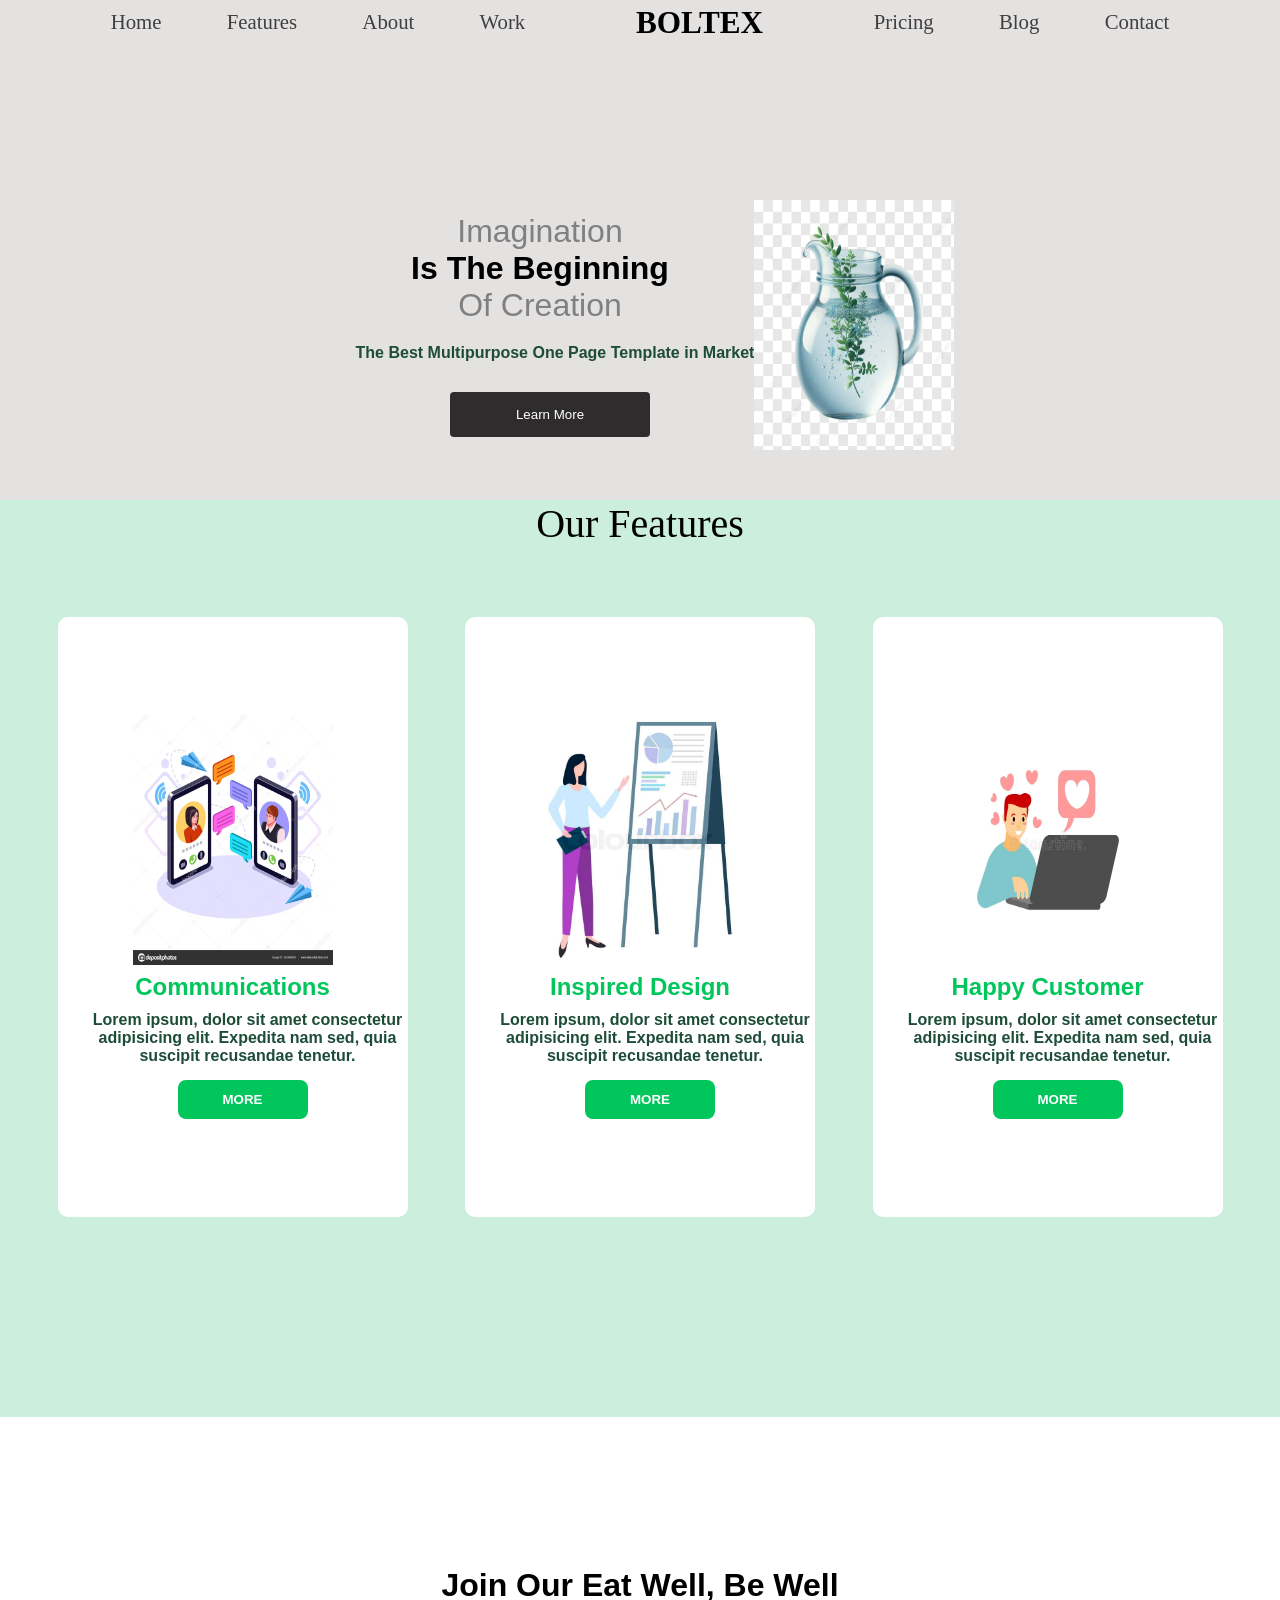
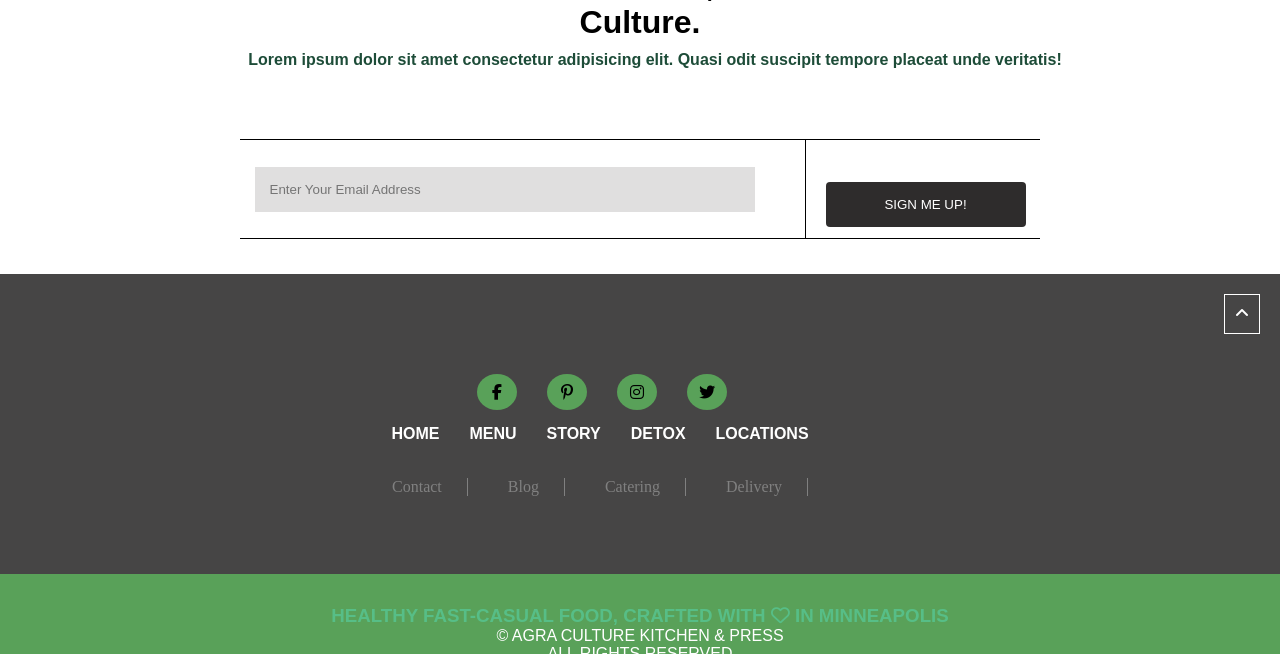
<file: index/index.html>
<!DOCTYPE html>
<html lang="en">

<head>
    <meta charset="UTF-8">
    <meta name="viewport" content="width=device-width, initial-scale=1.0">
    <title>Document</title>
    <link rel="stylesheet" href="../style/style.css">
    <link rel="stylesheet" href="../style/shop.css">
    <link rel="stylesheet" href="https://cdnjs.cloudflare.com/ajax/libs/font-awesome/6.5.1/css/all.min.css">
</head>

<body>
    <div class="container">
        <div class="first-flex">
            <ol class="items">
                <a href="index.html">Home</a>
                <a href="../features/features.html">Features</a>
                <a href="../about/about.html">About</a>
                <a href="../work/work.html">Work</a>
            </ol>
            <h2>BOLTEX</h2>
            <ol class="items">
                <a href="../price/price.html">Pricing</a>
                <a href="../blog/blog.html">Blog</a>
                <a href="../contact/contact.html">Contact</a>
            </ol>
        </div>
        <div class="content">
            <div class="box">
                <span class="same">Imagination</span>
                <h1>Is The Beginning</h1>
                <span class="same">Of Creation</span>
                <p class="space">The Best Multipurpose One Page Template in Market</p>
                <button>Learn More</button>
            </div>
            <img src="../imgs/pngtree-water-jug-pitcher-png-image_12466949.png" alt="">
        </div>


    </div>
<!-- features -->
    <div class="container-2">
        <span class="features">Our Features</span>
    <div class="container3">
        <div class="cards">
            <img src="../imgs/depositphotos_242499552-stock-illustration-two-people-man-woman-character.jpg" alt="Communication">
            <h2 class="h2">Communications</h2>
            <p>Lorem ipsum, dolor sit amet consectetur adipisicing elit. Expedita nam sed, quia suscipit recusandae tenetur.</p>
            <button class="button">MORE</button>
        </div>
        <div class="cards">
            <img src="../imgs/COLOURBOX48403929.jpg" alt="Inspired Design">
            <h2 class="h2">Inspired Design</h2>
            <p>Lorem ipsum, dolor sit amet consectetur adipisicing elit. Expedita nam sed, quia suscipit recusandae tenetur.</p>
            <button class="button">MORE</button>
        </div>
        <div class="cards">
            <img src="../imgs/man-smiles-his-laptop-surrounded-hearts-concept-online-dating-virtual-love-romantic-chatting-social-media-393561563.jpg" alt="Happy Customer">
            <h2 class="h2">Happy Customer</h2>
            <p>Lorem ipsum, dolor sit amet consectetur adipisicing elit. Expedita nam sed, quia suscipit recusandae tenetur.</p>
            <button class="button">MORE</button>
        </div>
    </div>
    </div>

    <!-- footer -->
     <h1 class="heading">Join Our Eat Well, Be Well</h1>
    <h1>Culture.</h1>
    <p>Lorem ipsum dolor sit amet consectetur adipisicing elit. Quasi odit suscipit tempore placeat unde veritatis!
    </p>
    <div class="main">
        <div class="content2">
            <div class="line">
                <input type="email" name="email" placeholder="Enter Your Email Address">
            </div>
            <button>SIGN ME UP!</button>
        </div>
    </div>
    <div class="box2">
        <div class="up-icon">
            <i class="fa-solid fa-angle-up"></i>
        </div>
        <div class="scnd-div">
        <div class="icons">
            <i class="fa-brands fa-facebook-f"></i>
            <i class="fa-brands fa-pinterest-p"></i>
            <i class="fa-brands fa-instagram"></i>
            <i class="fa-brands fa-twitter"></i>
        </div>
        </div>
        <div class="imp">
            <strong>HOME</strong>
            <strong>MENU</strong>
            <strong>STORY</strong>
            <strong>DETOX</strong>
            <strong>LOCATIONS</strong>
        </div>

        <div class="info">
            <a href="#">Contact</a>
            <a href="#">Blog</a>
            <a href="#">Catering</a>
            <a href="#">Delivery</a>
        </div>
    </div>

    <footer>
        <h3>HEALTHY FAST-CASUAL FOOD, CRAFTED WITH <i class="fa-regular fa-heart"></i> IN MINNEAPOLIS</h3>
        <span>&copy; AGRA CULTURE KITCHEN & PRESS</span>
        <span>ALL RIGHTS RESERVED</span>
    </footer>
</body>

</html>
</file>
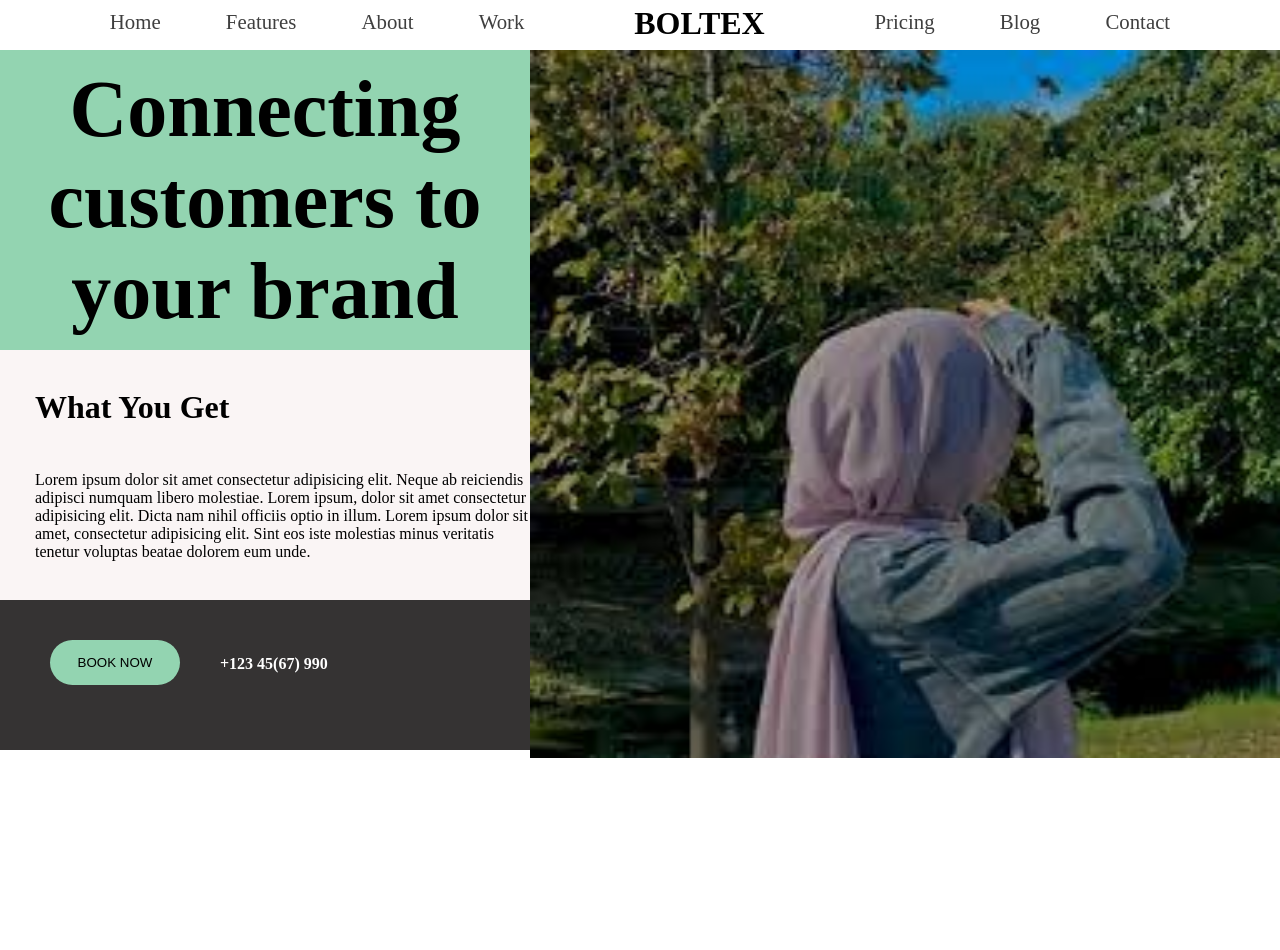
<file: about/about.html>
<!DOCTYPE html>
<html lang="en">
  <head>
    <meta charset="UTF-8" />
    <meta name="viewport" content="width=device-width, initial-scale=1.0" />
    <link rel="stylesheet" href="../style/about.css" />
    <title>About</title>
  </head>
  <body>
    <div class="first-flex">
            <ol class="items">
                <a href="../index/index.html">Home</a>
                <a href="../features/features.html">Features</a>
                <a href="about.html">About</a>
                <a href="../work/work.html">Work</a>
            </ol>
            <h2>BOLTEX</h2>
            <ol class="items">
                <a href="../price/price.html">Pricing</a>
                <a href="../blog/blog.html">Blog</a>
                <a href="../contact/contact.html">Contact</a>
            </ol>
        </div>

    <div class="container">
      <div class="main">
        <div class="box1">
          <h1>Connecting customers to your brand</h1>
        </div>
        <div class="box2">
          <div class="nested_box">
            <h2>What You Get</h2>
            <p>
              Lorem ipsum dolor sit amet consectetur adipisicing elit. Neque ab
              reiciendis adipisci numquam libero molestiae. Lorem ipsum, dolor
              sit amet consectetur adipisicing elit. Dicta nam nihil officiis
              optio in illum. Lorem ipsum dolor sit amet, consectetur
              adipisicing elit. Sint eos iste molestias minus veritatis tenetur
              voluptas beatae dolorem eum unde.
            </p>
          </div>
        </div>
        <div class="box3">
          <button>BOOK NOW</button>
          <p class="num">+123 45(67) 990</p>
        </div>
      </div>

      <div class="img">
        <img src="../imgs/girl.jpg" alt="Waleeja Wahab" />
      </div>
    </div>
  </body>
</html>
</file>
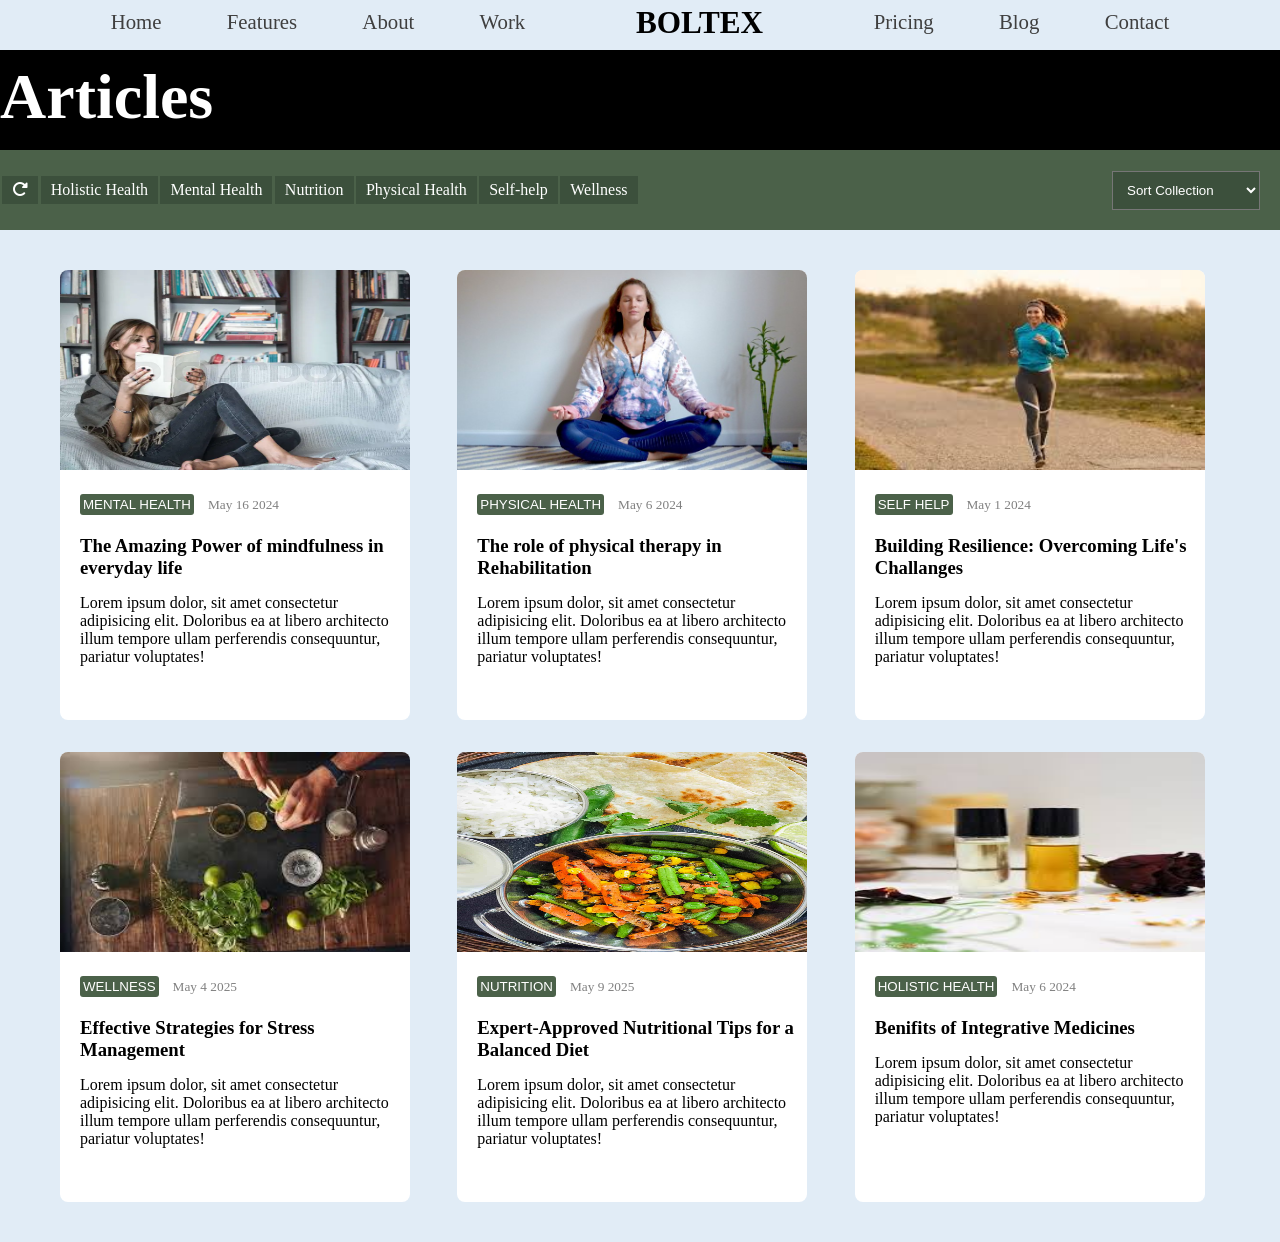
<file: blog/blog.html>
<!DOCTYPE html>
<html lang="en">
  <head>
    <meta charset="UTF-8" />
    <meta name="viewport" content="width=device-width, initial-scale=1.0" />
    <link
      rel="stylesheet"
      href="https://cdnjs.cloudflare.com/ajax/libs/font-awesome/6.5.1/css/all.min.css"
    />
    <link rel="stylesheet" href="../style/blog.css" />
    <title>Blog</title>
  </head>
  <body>
    <!-- web navbar -->
    <div class="first-flex">
      <ol class="items">
        <a href="../index/index.html">Home</a>
        <a href="../features/features.html">Features</a>
        <a href="../about/about.html">About</a>
        <a href="../work/work.html">Work</a>
      </ol>
      <h2>BOLTEX</h2>
      <ol class="items">
        <a href="../price/price.html">Pricing</a>
        <a href="blog.html">Blog</a>
        <a href="../contact/contact.html">Contact</a>
      </ol>
    </div>

    <!-- Article banner -->
    <div class="article">
      <h1>Articles</h1>
    </div>

    <!-- article navbar -->
    <nav class="art-nav">
      <div class="links">
        <a href="index.html"><i class="fa-solid fa-rotate-right"></i></a>
        <a href="#">Holistic Health</a>
        <a href="#">Mental Health</a>
        <a href="#">Nutrition</a>
        <a href="#">Physical Health</a>
        <a href="#">Self-help</a>
        <a href="#">Wellness</a>
      </div>

      <div class="dropdown">
        <select>
          <option value="">Sort Collection</option>
          <option value="">Price: Low to high</option>
          <option value="">Price: High to low</option>
          <option value="">Newest</option>
        </select>
      </div>
    </nav>

    <!-- Body -->
    <article>
      <div class="box">
        <img src="../imgs/reading.webp" alt="" />
        <button>MENTAL HEALTH</button>
        <small>May 16 2024</small>
        <h3>The Amazing Power of mindfulness in everyday life</h3>
        <p>
          Lorem ipsum dolor, sit amet consectetur adipisicing elit. Doloribus ea
          at libero architecto illum tempore ullam perferendis consequuntur,
          pariatur voluptates!
        </p>
      </div>
      <div class="box">
        <img src="../imgs/yoga.jpg" alt="" />
        <button>PHYSICAL HEALTH</button>
        <small>May 6 2024</small>
        <h3>The role of physical therapy in Rehabilitation</h3>
        <p>
          Lorem ipsum dolor, sit amet consectetur adipisicing elit. Doloribus ea
          at libero architecto illum tempore ullam perferendis consequuntur,
          pariatur voluptates!
        </p>
      </div>
      <div class="box">
        <img src="../imgs/running.jpg" alt="" />
        <button>SELF HELP</button>
        <small>May 1 2024</small>
        <h3>Building Resilience: Overcoming Life's Challanges</h3>
        <p>
          Lorem ipsum dolor, sit amet consectetur adipisicing elit. Doloribus ea
          at libero architecto illum tempore ullam perferendis consequuntur,
          pariatur voluptates!
        </p>
      </div>
      <div class="box">
        <img src="../imgs/herbs.jpg" alt="" />
        <button>WELLNESS</button>
        <small>May 4 2025</small>
        <h3>Effective Strategies for Stress Management</h3>
        <p>
          Lorem ipsum dolor, sit amet consectetur adipisicing elit. Doloribus ea
          at libero architecto illum tempore ullam perferendis consequuntur,
          pariatur voluptates!
        </p>
      </div>
      <div class="box">
        <img src="../imgs/vegetable.jpg" alt="" />
        <button>NUTRITION</button>
        <small>May 9 2025</small>
        <h3>Expert-Approved Nutritional Tips for a Balanced Diet</h3>
        <p>
          Lorem ipsum dolor, sit amet consectetur adipisicing elit. Doloribus ea
          at libero architecto illum tempore ullam perferendis consequuntur,
          pariatur voluptates!
        </p>
      </div>
      <div class="box">
        <img src="../imgs/perfume.jpg" alt="" />
        <button>HOLISTIC HEALTH</button>
        <small>May 6 2024</small>
        <h3>Benifits of Integrative Medicines</h3>
        <p>
          Lorem ipsum dolor, sit amet consectetur adipisicing elit. Doloribus ea
          at libero architecto illum tempore ullam perferendis consequuntur,
          pariatur voluptates!
        </p>
      </div>
    </article>
  </body>
</html>
</file>
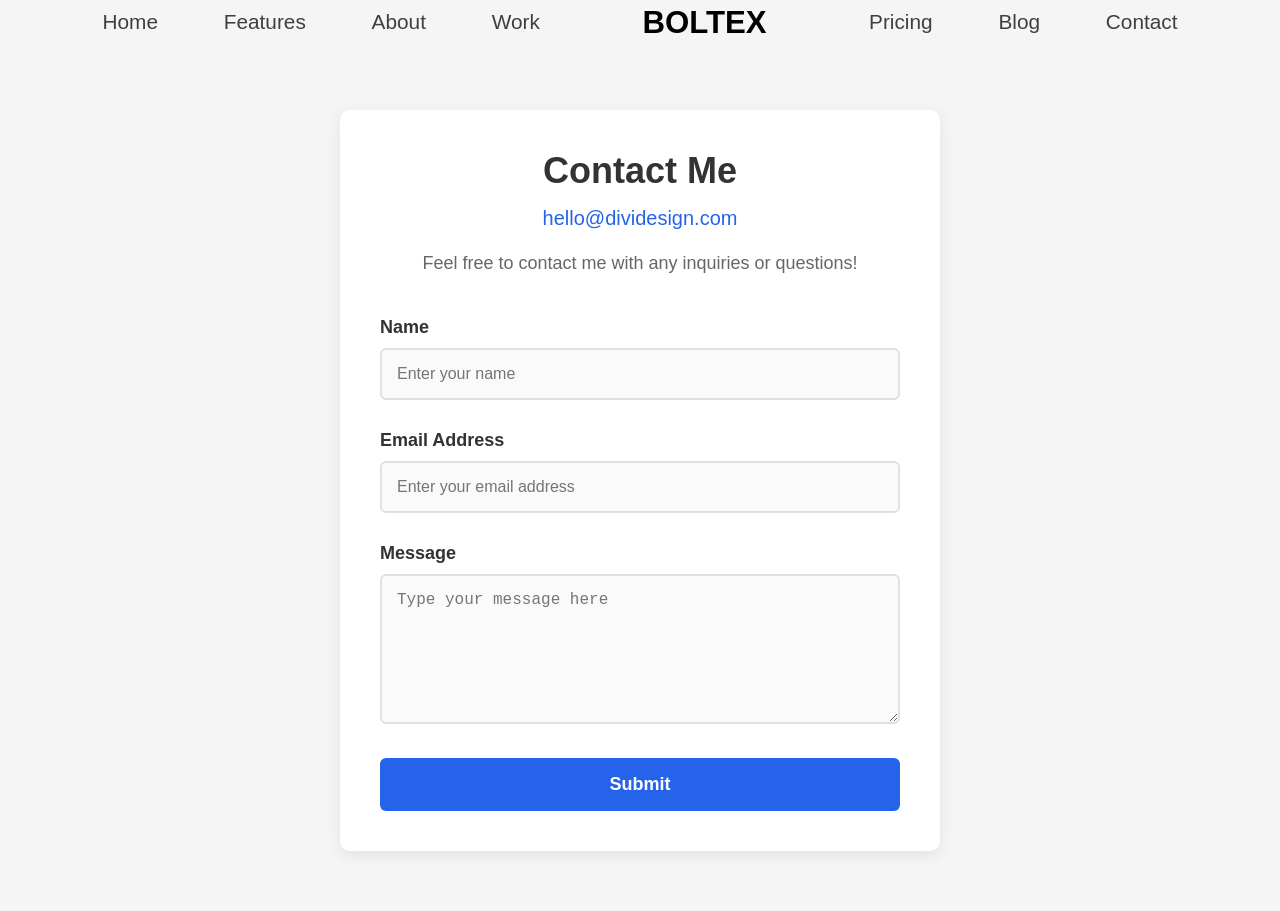
<file: contact/contact.html>
<!doctype html>
<html lang="en">
  <head>
    <meta charset="UTF-8" />
    <meta name="viewport" content="width=device-width, initial-scale=1.0" />
    <title>Contact Me - Dividesign</title>
    <style>
      * {
        margin: 0;
        padding: 0;
        box-sizing: border-box;
      }

      body {
        background-color: #f5f5f5;
        font-family: Arial, sans-serif;
      }

      /* navbar */
      .first-flex {
        display: flex;
        justify-content: space-evenly;
        height: 50px;
        font-size: 1.3rem;
      }

      .first-flex h2 {
        padding-top: 5px;
      }

      .items {
        padding-top: 10px;
      }

      .items a {
        padding: 30px;
      }

      a {
        text-decoration: none;
        color: rgb(63, 63, 63);
      }

      a:hover {
        color: gray;
      }

      /* body */
      .container {
        width: 100%;
        padding: 20px;
      }

      .contact-card {
        width: 90%;
        max-width: 600px;
        margin: 40px auto;
        background-color: white;
        border-radius: 10px;
        padding: 40px;
        box-shadow: 0 4px 15px rgba(0, 0, 0, 0.08);
      }

      .contact-title {
        color: #333;
        font-size: 36px;
        font-weight: bold;
        margin-bottom: 15px;
        text-align: center;
      }

      .contact-email {
        color: #2563eb;
        font-size: 20px;
        text-align: center;
        margin-bottom: 20px;
        display: block;
        text-decoration: none;
      }

      .contact-email:hover {
        text-decoration: underline;
      }

      .contact-description {
        color: #666;
        font-size: 18px;
        text-align: center;
        margin-bottom: 40px;
        line-height: 1.5;
      }

      .form-group {
        margin-bottom: 30px;
      }

      .form-label {
        color: #333;
        font-size: 18px;
        font-weight: bold;
        margin-bottom: 10px;
        display: block;
      }

      .form-input {
        width: 100%;
        padding: 15px;
        border: 2px solid #e0e0e0;
        border-radius: 6px;
        font-size: 16px;
        background-color: #fafafa;
      }

      .form-input:focus {
        outline: none;
        border-color: #2563eb;
        background-color: white;
      }

      textarea.form-input {
        min-height: 150px;
        resize: vertical;
      }

      .submit-btn {
        background-color: #2563eb;
        color: white;
        border: none;
        border-radius: 6px;
        padding: 16px 30px;
        font-size: 18px;
        font-weight: bold;
        cursor: pointer;
        width: 100%;
        display: block;
      }

      .submit-btn:hover {
        background-color: #1d4ed8;
      }
    </style>
  </head>
  <body>
    <!-- navbar -->
    <div class="first-flex">
      <ol class="items">
        <a href="../index/index.html">Home</a>
        <a href="../features/features.html">Features</a>
        <a href="../about/about.html">About</a>
        <a href="../work/work.html">Work</a>
      </ol>
      <h2>BOLTEX</h2>
      <ol class="items">
        <a href="../price/price.html">Pricing</a>
        <a href="../blog/blog.html">Blog</a>
        <a href="contact.html">Contact</a>
      </ol>
    </div>

    <!-- body -->
    <div class="container">
      <div class="contact-card">
        <h1 class="contact-title">Contact Me</h1>
        <a href="mailto:hello@dividesign.com" class="contact-email"
          >hello@dividesign.com</a
        >
        <p class="contact-description">
          Feel free to contact me with any inquiries or questions!
        </p>

        <form>
          <div class="form-group">
            <label class="form-label">Name</label>
            <input
              type="text"
              class="form-input"
              placeholder="Enter your name"
            />
          </div>

          <div class="form-group">
            <label class="form-label">Email Address</label>
            <input
              type="email"
              class="form-input"
              placeholder="Enter your email address"
            />
          </div>

          <div class="form-group">
            <label class="form-label">Message</label>
            <textarea
              class="form-input"
              placeholder="Type your message here"
            ></textarea>
          </div>

          <button type="button" class="submit-btn">Submit</button>
        </form>
      </div>
    </div>
  </body>
</html>
</file>
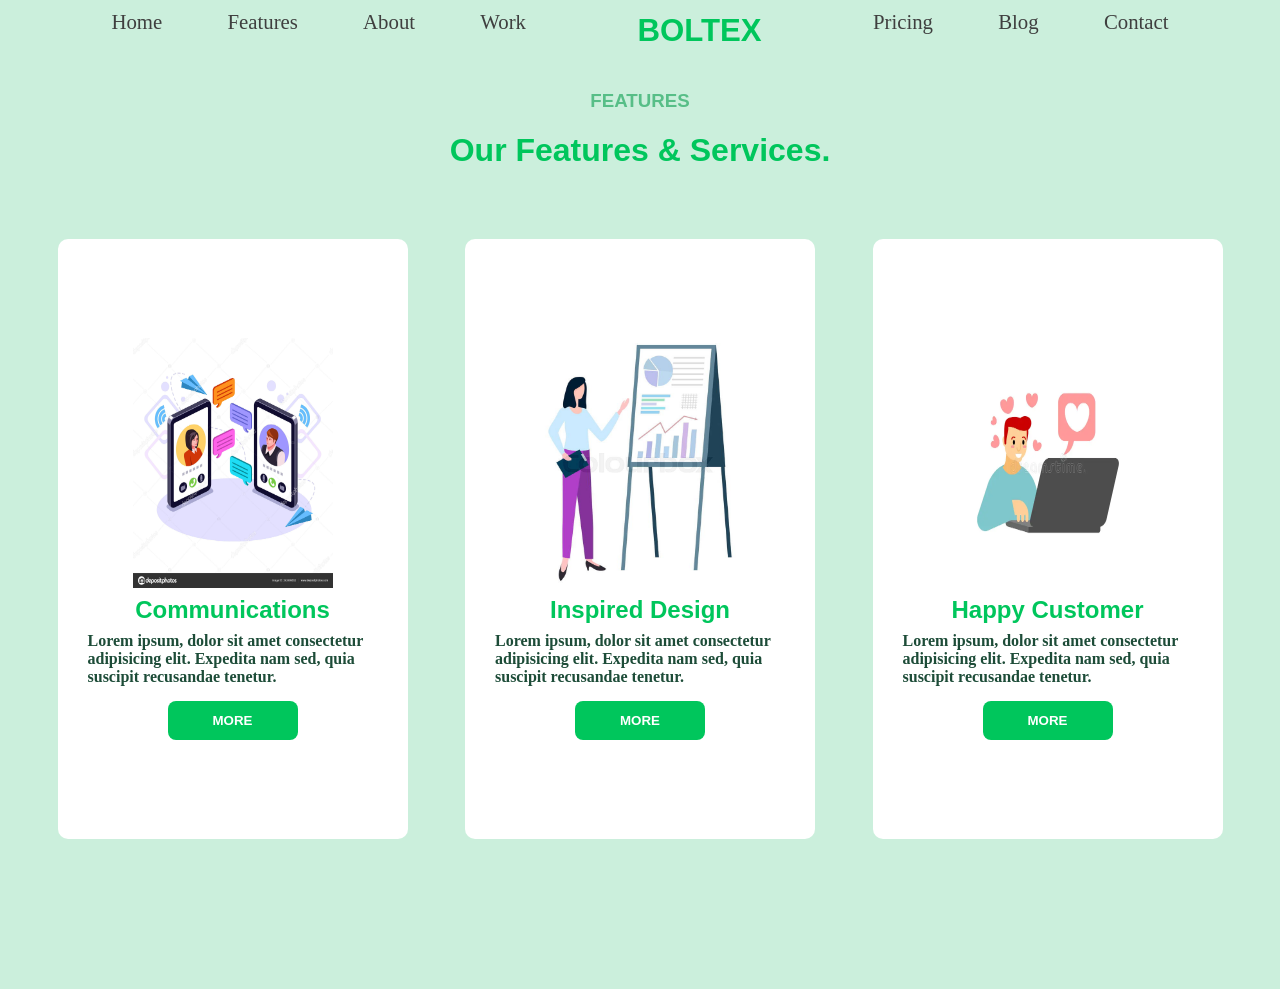
<file: features/features.html>
<!doctype html>
<html lang="en">
  <head>
    <meta charset="UTF-8" />
    <meta name="viewport" content="width=device-width, initial-scale=1.0" />
    <title>Document</title>
    <style>
      * {
        margin: 0;
        padding: 0;
        box-sizing: border-box;
      }

      /* navbar */

      .first-flex {
        display: flex;
        justify-content: space-evenly;
        height: 50px;
        font-size: 1.3rem;
      }

      .first-flex h2 {
        padding-top: 5px;
      }

      .items {
        padding-top: 10px;
      }

      .items a {
        padding: 30px;
      }

      a {
        text-decoration: none;
        color: rgb(63, 63, 63);
      }

      a:hover {
        color: gray;
      }

      /* body */
      body {
        background-color: rgb(203, 239, 220);
      }

      .container {
        margin-top: 70px;
        margin-bottom: 150px;
        display: flex;
        justify-content: space-evenly;
        align-items: start;
      }

      img {
        width: 200px;
        height: 250px;
      }

      .cards {
        width: 350px;
        height: 600px;
        background-color: #fff;
        display: flex;
        justify-content: center;
        align-items: center;
        flex-direction: column;
        border-radius: 10px;
      }
      p {
        margin-left: 30px;
        margin-left: 30px;
      }

      h3 {
        text-align: center;
        margin-top: 40px;
        color: rgb(87, 190, 135);
        font-family:
          "Gill Sans", "Gill Sans MT", Calibri, "Trebuchet MS", sans-serif;
      }

      h1 {
        text-align: center;
        margin-top: 20px;
        color: rgb(0, 198, 92);
        font-family: "Segoe UI", Tahoma, Geneva, Verdana, sans-serif;
      }
      h2 {
        color: rgb(0, 198, 92);
        font-family:
          "Lucida Sans", "Lucida Sans Regular", "Lucida Grande",
          "Lucida Sans Unicode", Geneva, Verdana, sans-serif;
        margin-top: 8px;
      }
      p {
        color: rgb(29, 76, 56);
        font-weight: bold;
        margin-top: 8px;
      }

      button {
        padding: 12px;
        width: 130px;
        border: none;
        border-radius: 8px;
        background-color: rgb(0, 198, 92);
        color: white;
        font-weight: bold;
        margin-top: 15px;
      }

      button:hover {
        background-color: #fff;
        color: rgb(0, 198, 92);
      }
    </style>
  </head>
  <body>
    <!-- navbar -->
    <div class="first-flex">
      <ol class="items">
        <a href="../index/index.html">Home</a>
        <a href="features.html">Features</a>
        <a href="../about/about.html">About</a>
        <a href="../work/work.html">Work</a>
      </ol>
      <h2>BOLTEX</h2>
      <ol class="items">
        <a href="../price/price.html">Pricing</a>
        <a href="../blog/blog.html">Blog</a>
        <a href="../contact/contact.html">Contact</a>
      </ol>
    </div>

    <h3>FEATURES</h3>
    <h1>Our Features & Services.</h1>
    <div class="container">
      <div class="cards">
        <img
          src="../imgs/depositphotos_242499552-stock-illustration-two-people-man-woman-character.jpg"
          alt="Communication"
        />
        <h2>Communications</h2>
        <p>
          Lorem ipsum, dolor sit amet consectetur adipisicing elit. Expedita nam
          sed, quia suscipit recusandae tenetur.
        </p>
        <button>MORE</button>
      </div>
      <div class="cards">
        <img src="../imgs/COLOURBOX48403929.jpg" alt="Inspired Design" />
        <h2>Inspired Design</h2>
        <p>
          Lorem ipsum, dolor sit amet consectetur adipisicing elit. Expedita nam
          sed, quia suscipit recusandae tenetur.
        </p>
        <button>MORE</button>
      </div>
      <div class="cards">
        <img
          src="../imgs/man-smiles-his-laptop-surrounded-hearts-concept-online-dating-virtual-love-romantic-chatting-social-media-393561563.jpg"
          alt="Happy Customer"
        />
        <h2>Happy Customer</h2>
        <p>
          Lorem ipsum, dolor sit amet consectetur adipisicing elit. Expedita nam
          sed, quia suscipit recusandae tenetur.
        </p>
        <button>MORE</button>
      </div>
    </div>
  </body>
</html>
</file>
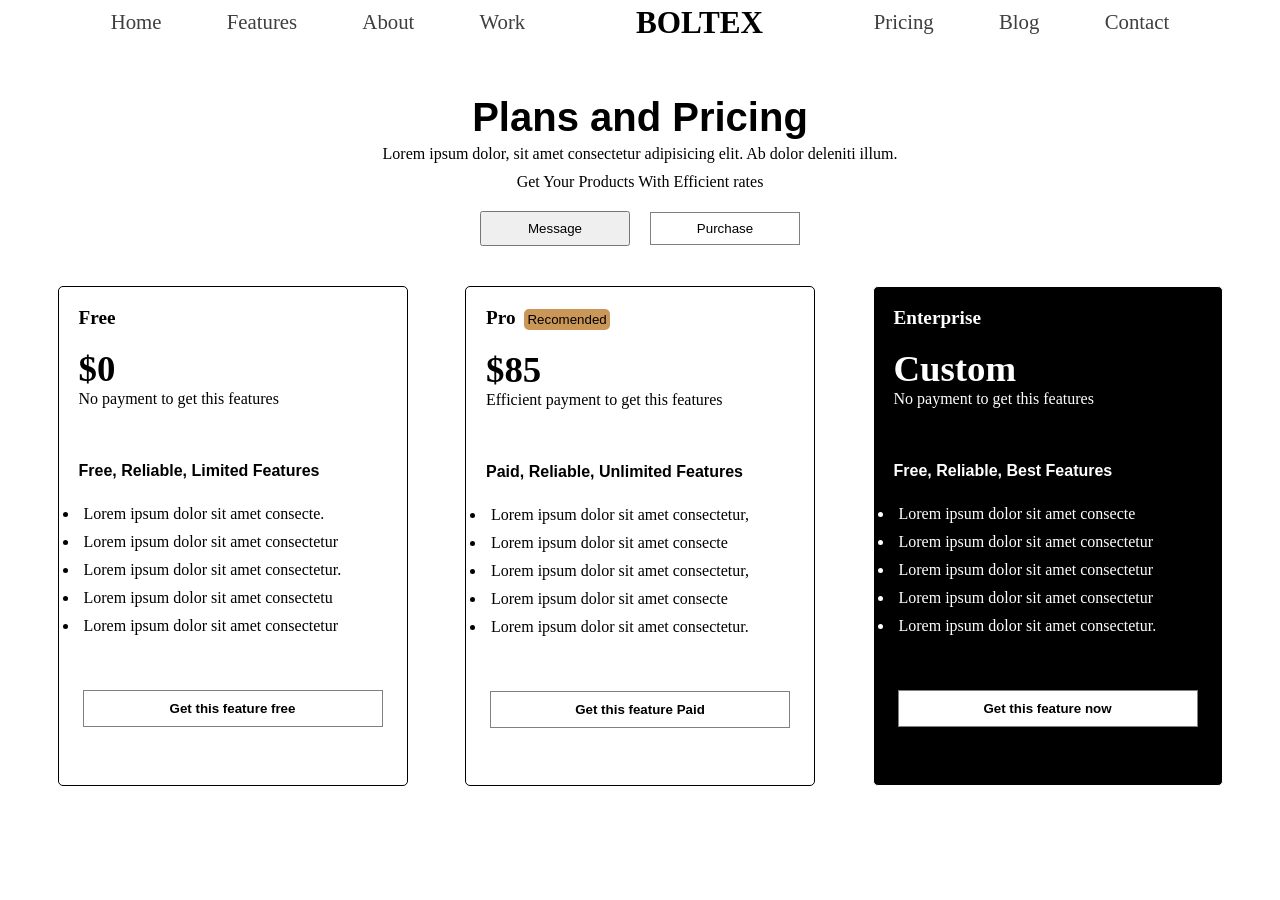
<file: price/price.html>
<!DOCTYPE html>
<html lang="en">
  <head>
    <meta charset="UTF-8" />
    <meta name="viewport" content="width=device-width, initial-scale=1.0" />
    <title>Price</title>
    <link rel="stylesheet" href="../style/price.css" />
  </head>
  <body>
    <!-- navbar -->
    <div class="first-flex">
      <ol class="items">
        <a href="../index/index.html">Home</a>
        <a href="../features/features.html">Features</a>
        <a href="../about/about.html">About</a>
        <a href="../work/work.html">Work</a>
      </ol>
      <h2>BOLTEX</h2>
      <ol class="items">
        <a href="price.html">Pricing</a>
        <a href="../blog/blog.html">Blog</a>
        <a href="../contact/contact.html">Contact</a>
      </ol>
    </div>

    <!-- first sec -->
    <div class="container">
      <h1>Plans and Pricing</h1>
      <p>
        Lorem ipsum dolor, sit amet consectetur adipisicing elit. Ab dolor
        deleniti illum.
      </p>
      <p>Get Your Products With Efficient rates</p>
    </div>
    <!-- buttons -->
    <div class="btns">
      <button>Message</button>
      <button style="background-color: white; border: 1px solid gray;">Purchase</button>
    </div>

    <!-- cards sec -->
    <div class="cards">
      <!-- first card -->
      <div class="box">
        <strong>Free</strong><br><br>
        <h2>$0</h2>
        <p>No payment to get this features</p><br><br>
        <br />
        <strong style="font-family: 'Lucida Sans', 'Lucida Sans Regular', 'Lucida Grande', 'Lucida Sans Unicode', Geneva, Verdana, sans-serif; font-size: 1rem;">Free, Reliable, Limited Features</strong>
        <ul>
          <li>Lorem ipsum dolor sit amet consecte.</li>
          <li>Lorem ipsum dolor sit amet consectetur</li>
          <li>Lorem ipsum dolor sit amet consectetur.</li>
          <li>Lorem ipsum dolor sit amet consectetu</li>
          <li>Lorem ipsum dolor sit amet consectetur</li>
        </ul>
        <div class="last-btn">
        <button>Get this feature free</button>
        </div>
      </div>

      <!-- second card -->
      <div class="box box2">
        <strong>Pro</strong>
        <button class="tagline">Recomended</button><br><br>
        <h2>$85</h2>
        <p>Efficient payment to get this features</p><br><br><br>
        <strong style="font-family: 'Lucida Sans', 'Lucida Sans Regular', 'Lucida Grande', 'Lucida Sans Unicode', Geneva, Verdana, sans-serif; font-size: 1rem;">Paid, Reliable, Unlimited Features</strong>
        <ul>
          <li>Lorem ipsum dolor sit amet consectetur,</li>
          <li>Lorem ipsum dolor sit amet consecte</li>
          <li>Lorem ipsum dolor sit amet consectetur,</li>
          <li>Lorem ipsum dolor sit amet consecte</li>
          <li>Lorem ipsum dolor sit amet consectetur.</li>
        </ul>
        <div class="last-btn">
        <button>Get this feature Paid</button>
        </div>
      </div>

      <!-- third card -->
      <div class="box box3">
        <strong>Enterprise</strong><br><br>
        <h2>Custom</h2>
        <p>No payment to get this features</p><br><br>
        <br />
        <strong style="font-family: 'Lucida Sans', 'Lucida Sans Regular', 'Lucida Grande', 'Lucida Sans Unicode', Geneva, Verdana, sans-serif; font-size: 1rem;">Free, Reliable, Best Features</strong>
        <ul>
            <li>Lorem ipsum dolor sit amet consecte</li>
          <li>Lorem ipsum dolor sit amet consectetur</li>
          <li>Lorem ipsum dolor sit amet consectetur</li>
          <li>Lorem ipsum dolor sit amet consectetur</li>
          <li>Lorem ipsum dolor sit amet consectetur.</li>
        </ul>
        <div class="last-btn">
        <button>Get this feature now</button>
        </div>
      </div>
    </div>
  </body>
</html>
</file>
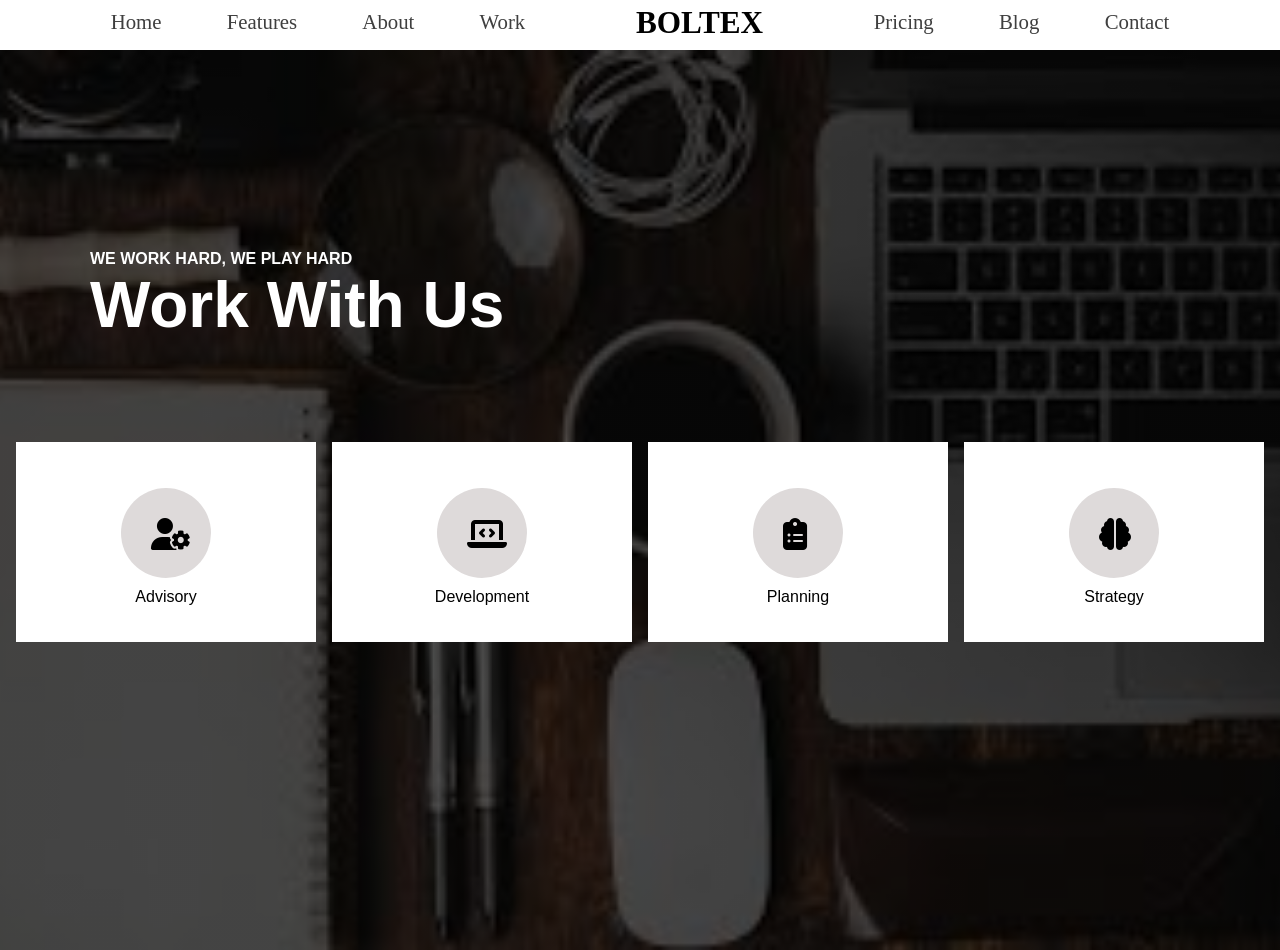
<file: work/work.html>
<!DOCTYPE html>
<html lang="en">
  <head>
    <meta charset="UTF-8" />
    <meta name="viewport" content="width=device-width, initial-scale=1.0" />
    <link rel="stylesheet" href="../style/work.css" />
    <link rel="stylesheet" href="https://cdnjs.cloudflare.com/ajax/libs/font-awesome/6.5.0/css/all.min.css"/>
    <title>Work</title>
  </head>
  <body>
    <!-- navbar -->
          <div class="first-flex">
            <ol class="items">
                <a href="../index/index.html">Home</a>
                <a href="../features/features.html">Features</a>
                <a href="../about/about.html">About</a>
                <a href="work.html">Work</a>
            </ol>
            <h2>BOLTEX</h2>
            <ol class="items">
                <a href="../price/price.html">Pricing</a>
                <a href="../blog/blog.html">Blog</a>
                <a href="../contact/contact.html">Contact</a>
            </ol>
        </div>
        <!-- body -->
    <section class="container">
      <div class="content">
        <h4>WE WORK HARD, WE PLAY HARD</h4>
        <h1>Work With Us</h1>
      </div>

      <div class="boxes">
        <div class="box">
          <div class="icon">
            <i class="fa-solid fa-user-gear"></i>
          </div>
          <p>Advisory</p>
        </div>
      
        <div class="box">
          <div class="icon">
            <i class="fa-solid fa-laptop-code"></i>
          </div>
          <p>Development</p>
        </div>
        <div class="box">
          <div class="icon">
            <i class="fa-solid fa-clipboard-list"></i>
          </div>
          <p>Planning</p>
        </div>
        <div class="box">
          <div class="icon">
            <i class="fa-solid fa-brain"></i>
          </div>
          <p>Strategy</p>
        </div>
      </div>
    </section>
  </body>
</html>
</file>
<file: style/style.css>
*{
    margin: 0;
    padding: 0;
    box-sizing: border-box;
}

.container{
    width: 100vw;
    height: 500px;
    background-color: #e4e1e1;
}
/* navbar */

.first-flex {
  display: flex;
  justify-content: space-evenly;
  height: 50px;
  font-size: 1.3rem;
}

.first-flex h2{
  padding-top: 5px;
}

.items{
  padding-top: 10px;
}

.items a {
  padding: 30px;
}

a {
  text-decoration: none;
  color: rgb(63, 63, 63);
}

a:hover {
  color: gray;
}



.content{
    display: flex;
    justify-content: center;
    align-items: center;
    margin-top: 150px;
}

.box{
display: flex;
justify-content: center;
align-items: center;
flex-direction: column;
}

img{
    width: 250px;
    height: 200px;

}

.same{
    font-size: xx-large;
    color: gray;
    font-family: 'Segoe UI', Tahoma, Geneva, Verdana, sans-serif;
}

.space{
    margin-top: 20px;
}

button{
    margin-top: 30px;
    padding: 15px;
    width: 130px;
    border: none;
    border-radius: 4px;
    background-color: dodgerblue;
    color: white;
}


.container-2{
    background-color: rgb(203, 239, 220);
    text-align: center;
}

.features{
    font-size: 2.5rem;
}
/* features */
.container3{
            margin-top: 70px;
            margin-bottom: 150px;
            display: flex;
            justify-content: space-evenly;
            align-items: start;
            height: 800px;

        }

        img{
            width: 200px;
            height: 250px;
        }

        .cards{
            width: 350px;
            height: 600px;
            background-color: #fff;
            display: flex;
            justify-content: center;
            align-items: center;
            flex-direction: column;
            border-radius: 10px;
        }
        p{
            margin-left: 30px;
            margin-left: 30px;
        }

        h3{
            text-align: center;
            margin-top: 40px;
            color: rgb(87, 190, 135);
            font-family: 'Gill Sans', 'Gill Sans MT', Calibri, 'Trebuchet MS', sans-serif;
        }

        .h2{
            color: rgb(0, 198, 92);
            font-family: 'Lucida Sans', 'Lucida Sans Regular', 'Lucida Grande', 'Lucida Sans Unicode', Geneva, Verdana, sans-serif;
            margin-top: 8px;
        }
        p{
            color: rgb(29, 76, 56);
            font-weight: bold;
            margin-top: 8px;
        }

        .button{
            padding: 12px;
            width: 130px;
            border: none;
            border-radius: 8px;
            background-color:rgb(0, 198, 92) ;
            color: white;
            font-weight: bold;
            margin-top: 15px;
        }

        .button:hover{
            background-color: #fff;
            color: rgb(0, 198, 92);
        }
</file>
<file: style/shop.css>
*{
    margin: 0;
    padding: 0;
    box-sizing: border-box;
}

h1 , p{
    text-align: center;
    font-family: 'Segoe UI', Tahoma, Geneva, Verdana, sans-serif;
}

.heading{
    margin-top: 10px;
}

p{
    margin-top: 10px;
}

.main{
    display: flex;
    justify-content: center;
    align-items: center;
    margin-top: 70px;
}
.content2{
    width: 800px;
    height: 100px;
    display: flex;
    justify-content: center;
    align-items: center;
    border-top: 1px solid black;
    border-bottom: 1px solid black;
}

input{
    padding: 15px;
    background-color: rgb(224, 223, 223);
    width: 500px;
    margin-right: 50px;
    border: none;
}

.line{
    height: 100px;
    display: flex;
    justify-content: center;
    align-items: center;
    border-right: 1px solid black;
}

button{
    padding: 15px;
    margin-left: 20px;
    width: 200px;
    background-color: rgb(46, 44, 44);
    color: white;
}

.box2{
    margin-top: 35px;
    width: 100vw;
    height: 300px;
    background-color: rgb(70, 69, 69);
}

.up-icon{
    margin: 20px;
    cursor: pointer;
    display: inline;
    padding: 10px;
    float: right;
    border: 1px solid white;
    color: white;
}

.scnd-div{
    display: flex;
    justify-content: center;
    align-items: center;
}
.icons{
    width: 250px;
    display: flex;
    justify-content: space-between;
    align-items: center;
    margin-top: 100px;
}

.fa-brands{
    width: 40px;
    padding: 10px;
    background-color: rgb(89, 161, 89);
    border-radius: 50%;
    text-align: center;
}

.fa-brands:hover{
    color: white;
}

.imp{
    display: flex;
    justify-content: center;
    align-items: center;
    margin-right: 80px;
}

.imp strong{
    color: white;
    margin: 15px;
    font-family: 'Gill Sans', 'Gill Sans MT', Calibri, 'Trebuchet MS', sans-serif;
}

.info{
    display: flex;
    justify-content: center;
    align-items: center;
    margin-right: 80px;
}

.info a{
    text-decoration: none;
    color: gray;
    margin: 20px;
    padding-right: 25px;
    border-right: 1px solid gray;
}

footer{
    height:80px;
    display: flex;
    justify-content: center;
    align-items: center;
    flex-direction: column;
    background-color: rgb(89, 161, 89);
    color: white;
    font-family: 'Segoe UI', Tahoma, Geneva, Verdana, sans-serif;
}


button:hover{
    color: black;
    background-color: #fff;
    border: none;
}

input:focus{
    outline: none;
}
</file>
<file: style/about.css>
*{
    margin: 0;
    padding: 0;
    box-sizing: border-box;
}

body {
  overflow: hidden;
}


.first-flex {
  display: flex;
  justify-content: space-evenly;
  height: 50px;
  font-size: 1.3rem;
}

.first-flex h2{
  padding-top: 5px;
}

.items{
  padding-top: 10px;
}

.items a {
  padding: 30px;
}

a {
  text-decoration: none;
  color: rgb(63, 63, 63);
}

a:hover {
  color: gray;
}



.container{
    display: flex;
    justify-content: start;
    align-items: start;
}

.main{
    width: 800px;
    height: 100vh;
}

.box1{
    height: 300px;
    background-color: rgb(147, 212, 177);
    text-align: center;
    font-size: 2.5rem;
    display: flex;
    justify-content: center;
    align-items: center;
    font-family: 'Times New Roman', Times, serif;
}

.box2{
    background-color: rgb(250, 245, 245);
    height: 250px;
    display: flex;
    flex-direction: column;
    justify-content: center;
    align-items: start;
}

h2{
    padding-bottom: 45px;
    font-size: 2rem;
}

.nested_box{
    margin-left: 35px;
}

.box3{
    height: 150px;
    background-color: rgb(53, 51, 51);
    color: white;
    display: flex;
    justify-content: start;
    align-items: start;
}

button{
    padding: 15px;
    border: none;
    border-radius: 25px;
    width: 130px;
    margin-left: 50px;
    margin-top: 40px;
    background-color: rgb(147, 212, 177);
}

.num{
    font-weight: bold;
    margin-top: 55px;
    margin-left: 40px;
}

.img{
    width: 750px;
    height: 700px;
}

.img> img{
    width: 750px;
    height: 708px;
}

button:hover{
    color: rgb(147, 212, 177);
    background-color: rgb(53, 51, 51) ;
}
</file>
<file: style/blog.css>
* {
  margin: 0;
  padding: 0;
  box-sizing: border-box;
}

body {
  background-color: rgb(225, 236, 246);
}

.first-flex {
  display: flex;
  justify-content: space-evenly;
  height: 50px;
  font-size: 1.3rem;
}

.first-flex h2{
  padding-top: 5px;
}

.items{
  padding-top: 10px;
}

.items a {
  padding: 30px;
}

a {
  text-decoration: none;
  color: rgb(63, 63, 63);
}

a:hover {
  color: gray;
}

img {
  width: 350px;
  height: 200px;
  border-radius: 8px 8px 0 0;
}

.box {
  width: 350px;
  height: 450px;
  background-color: white;
  border-radius: 8px;
}

article{
  max-width: 1200px;          
  margin: 0 auto;             
  padding: 40px 20px;
  display: grid;
  grid-template-columns: repeat(3, 1fr);
  gap: 32px;
}

.box h3, button, p{
    margin-left: 20px;
    
}

.box button, small{
    margin-top: 20px;
}

.box h3{
    margin-top: 20px;
}

.box button{
    padding: 3px;
    color: white;
    background-color: rgb(75, 97, 73);
    border: none;
    border-radius: 3px;
}

small{
    color: gray;
    margin-left: 10px;
}

.box p{
    margin-top: 15px;
}

.article{
    width: 100vw;
    height: 100px;
    background-color: black;
    color: white;
    font-size: 2rem;
    padding-top: 10px;
}

.art-nav{
    display: flex;
    justify-content: space-between;
    height: 80px;
    width: 100vw;
    background-color: rgb(75, 97, 73);
}

.links{
    width: 50%;
    display: flex;
    justify-content: space-evenly;
    align-items: center;
}

.links a{
    color: white;
    background-color: rgb(60, 80, 60);
    padding: 5px 10px;

}

.dropdown{
    display: flex;
    justify-content: center;
    align-items: center;
}

.dropdown select{
    padding: 10px;
    background-color: rgb(60, 80, 60);
    color: white;
    margin-right: 20px;
}
</file>
<file: style/price.css>
* {
  margin: 0;
  padding: 0;
  box-sizing: border-box;
}

/* navbar */
.first-flex {
  display: flex;
  justify-content: space-evenly;
  height: 50px;
  font-size: 1.3rem;
}

.first-flex h2{
  padding-top: 5px;
}

.items{
  padding-top: 10px;
}

.items a {
  padding: 30px;
}

a {
  text-decoration: none;
  color: rgb(63, 63, 63);
}

a:hover {
  color: gray;
}


/* first sec */
.container {
  margin-top: 45px;
  display: flex;
  justify-content: center;
  align-items: center;
  flex-direction: column;
}

.container h1 {
  font-size: 2.5rem;
  font-family: "Trebuchet MS", "Lucida Sans Unicode", "Lucida Grande",
    "Lucida Sans", Arial, sans-serif;
}

.container p {
  padding: 5px;
}

.btns {
  margin-top: 5px;
  display: flex;
  justify-content: center;
  align-items: center;
}

.btns button {
  margin: 10px;
  padding: 8px;
  width: 150px;
}

.cards {
  margin-top: 30px;
  display: flex;
  justify-content: space-evenly;
  align-items: center;
}

.box {
  width: 350px;
  height: 500px;
  border: 1px solid;
  padding: 20px;
  border-radius: 5px;
}

.box > strong {
  font-size: 1.2rem;
}

.box h2 {
  font-size: 2.3rem;
}

.box3 {
  background-color: black;
  color: white;
}

.box ul {
  margin-top: 20px;
}

.box ul li {
  padding: 5px;
}
.tagline {
  margin-left: 5px;
  background-color: rgb(203, 151, 88);
  border: none;
  padding: 3px;
  border-radius: 5px;
}

.last-btn {
  display: flex;
  justify-content: center;
  align-items: center;
  margin-top: 50px;
}

.last-btn button {
  width: 300px;
  padding: 10px;
  font-weight: bold;
  background-color: white;
  border: 1px solid gray;
  font-family: "Lucida Sans", "Lucida Sans Regular", "Lucida Grande",
    "Lucida Sans Unicode", Geneva, Verdana, sans-serif;
}
</file>
<file: style/work.css>
*{
    margin: 0;
    padding: 0;
    box-sizing: border-box;
}

body{
    overflow: hidden;
}

/* navbar */
.first-flex {
  display: flex;
  justify-content: space-evenly;
  height: 50px;
  font-size: 1.3rem;
}

.first-flex h2{
  padding-top: 5px;
}

.items{
  padding-top: 10px;
}

.items a {
  padding: 30px;
}

a {
  text-decoration: none;
  color: rgb(63, 63, 63);
}

a:hover {
  color: gray;
}

/* body */
.container{
    height: 100vh;
    width: 100vw;
    background: linear-gradient(rgba(0, 0, 0, 0.7), rgba(0, 0, 0, 0.7)),url(../imgs/images.jpg);
    background-position: center;
    background-size: cover;
}

.content{
    color: white;
    display: flex;
    flex-direction: column;
    justify-content: start;
    align-items: start;
    margin-left: 90px;
    font-family: 'Segoe UI', Tahoma, Geneva, Verdana, sans-serif;
}

h4{
    margin-top: 200px;
}

h1{
    font-size: 4rem;
}

.boxes{
    margin-top: 100px;
    display: flex;
    justify-content: space-evenly;
    align-items: center;
}

.box{
    display: flex;
    justify-content: center;
    align-items: center;
    flex-direction: column;
    background-color: white;
    width: 300px;
    height: 200px;
}
.icon{
    background-color: rgb(222, 218, 218);
    padding: 15px;
    width: 90px;
    height: 90px;
    border-radius: 50%;
    margin: 10px;
}

i{
    margin: 15px;
    font-size: 2rem;
}

p{
    font-family: 'Franklin Gothic Medium', 'Arial Narrow', Arial, sans-serif;
}
</file>
